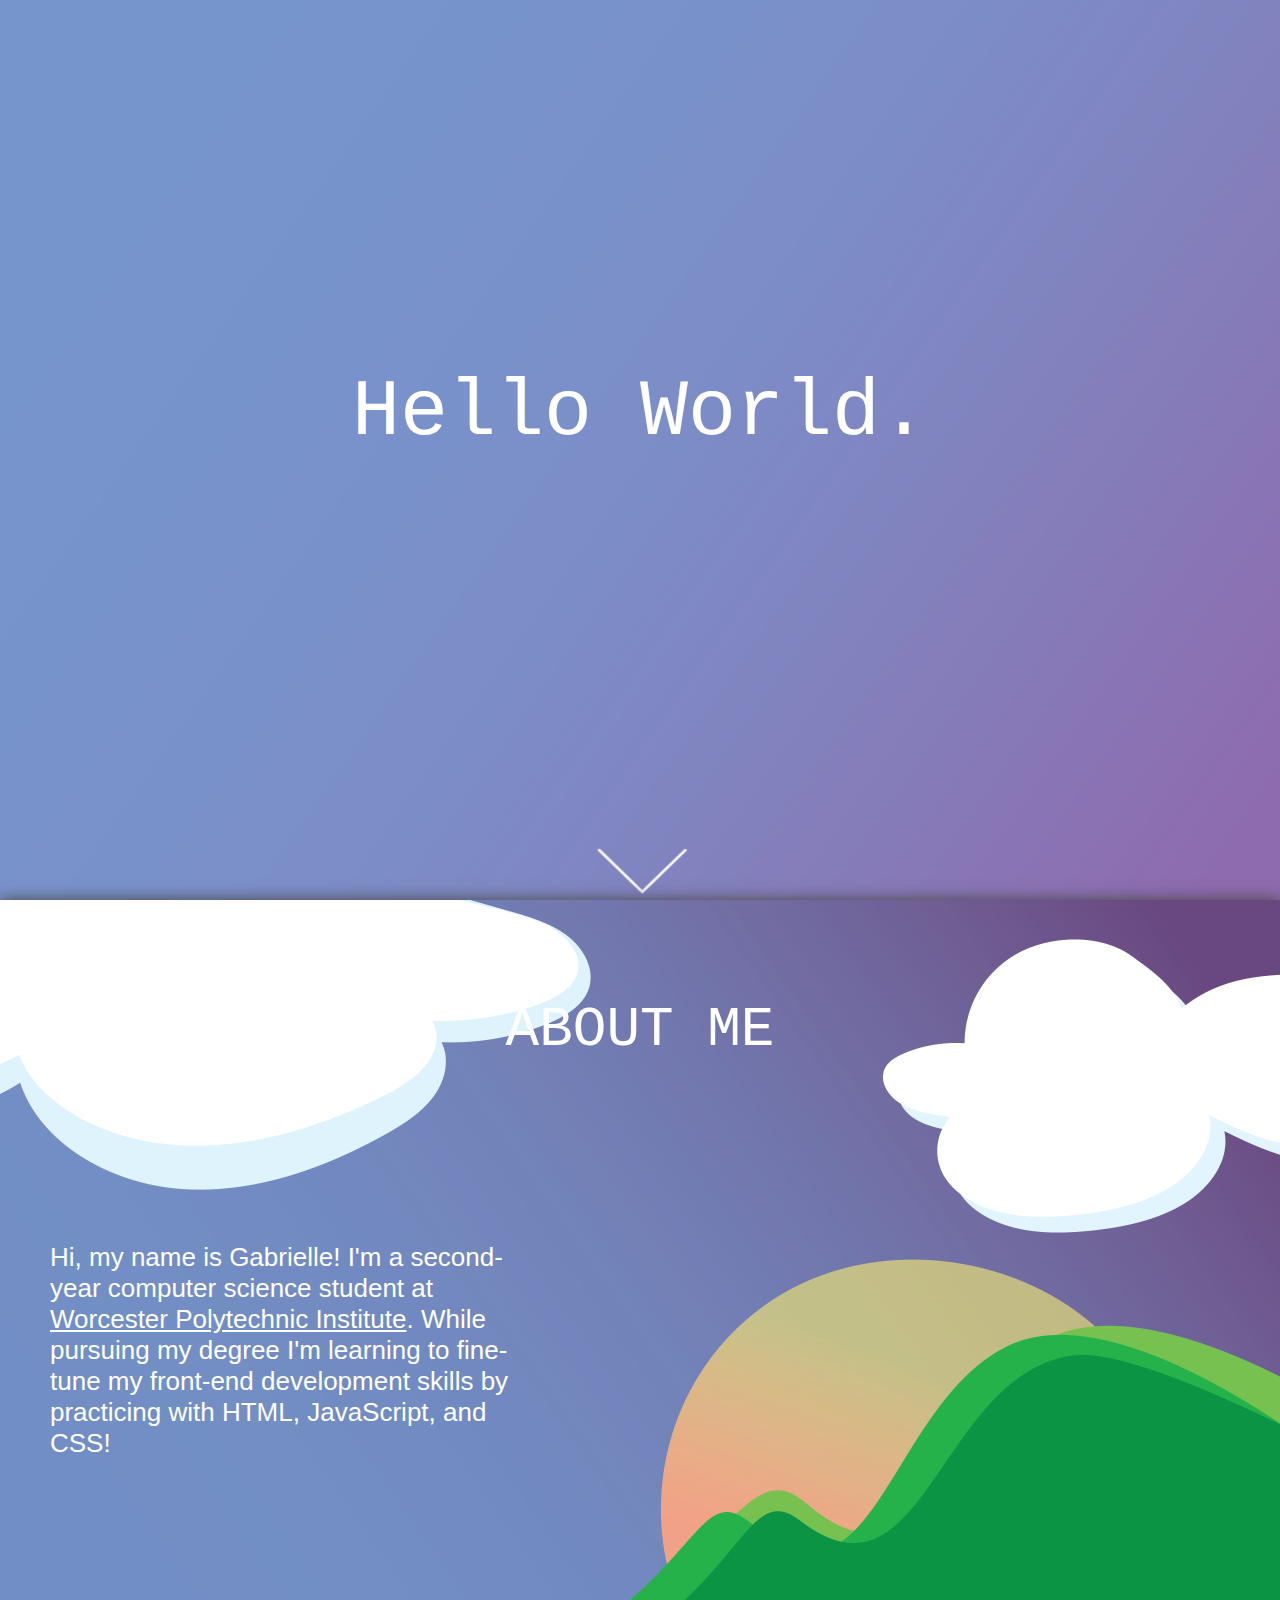
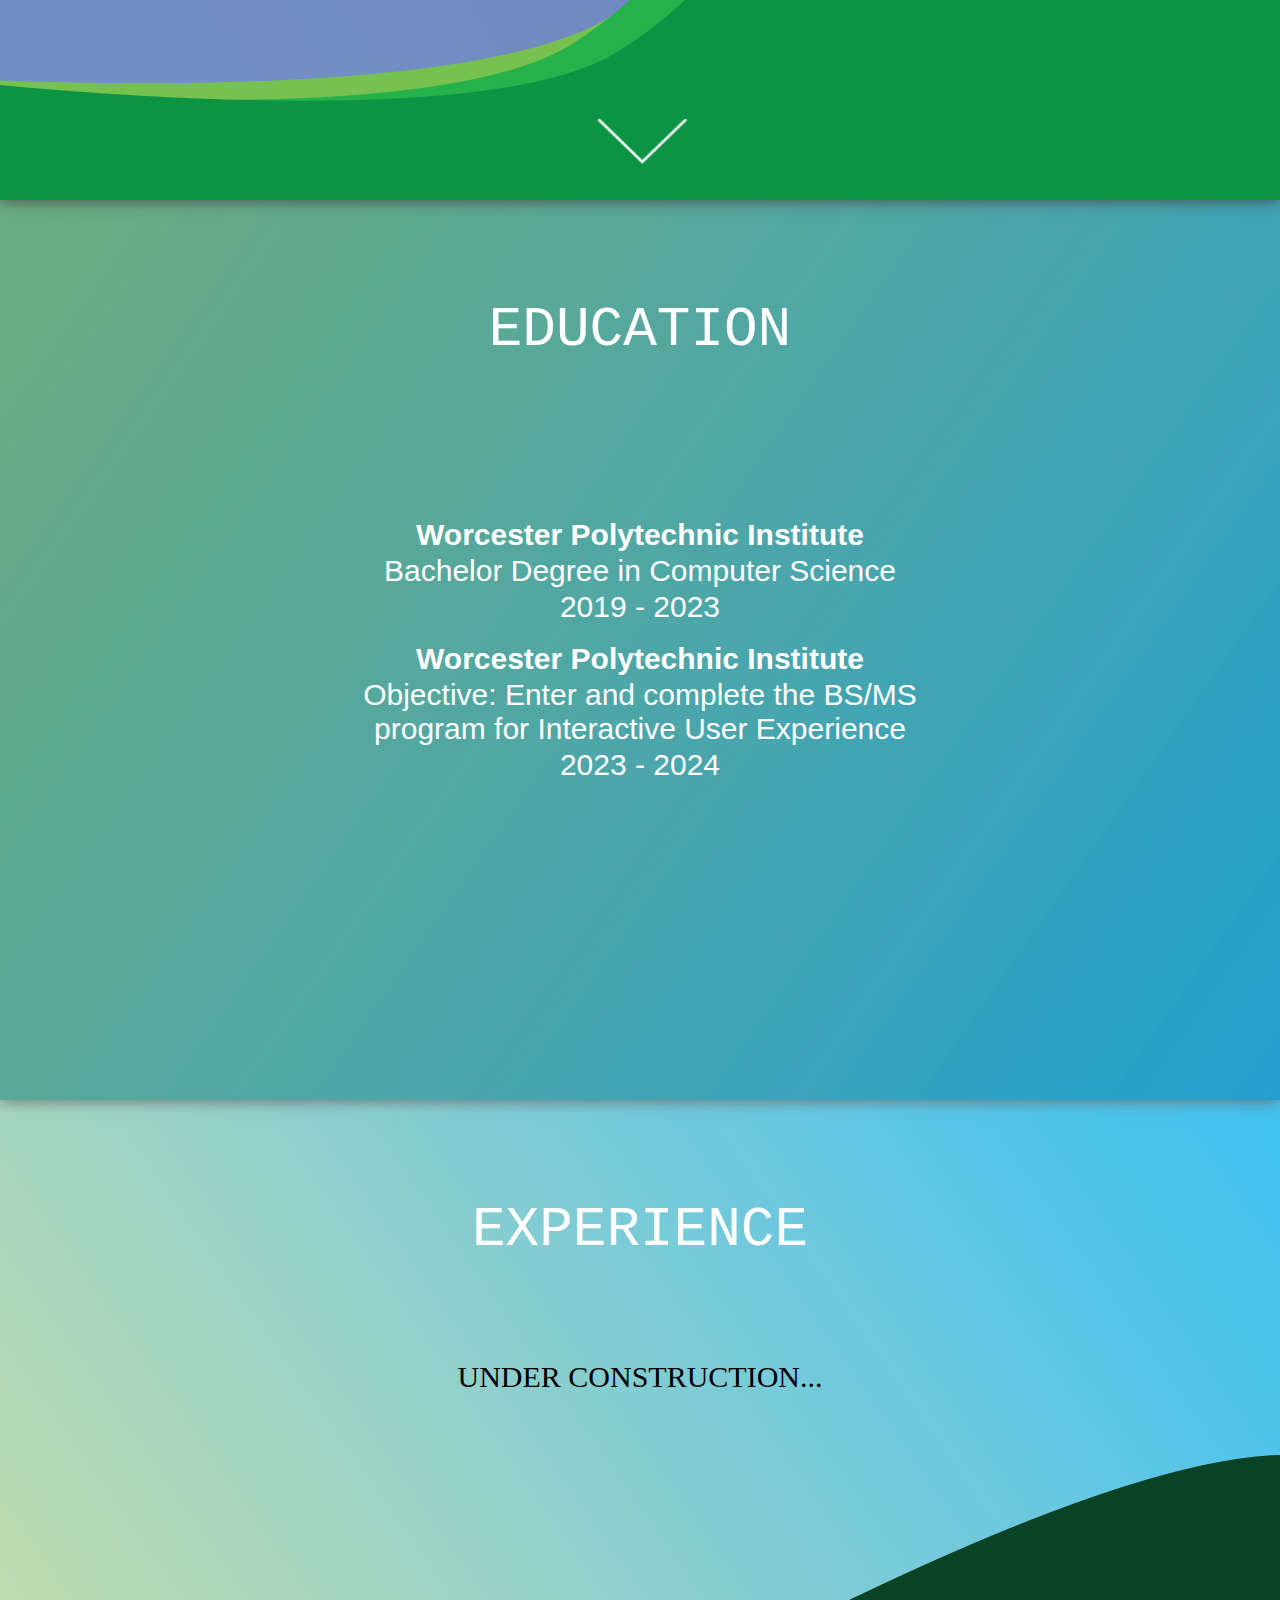
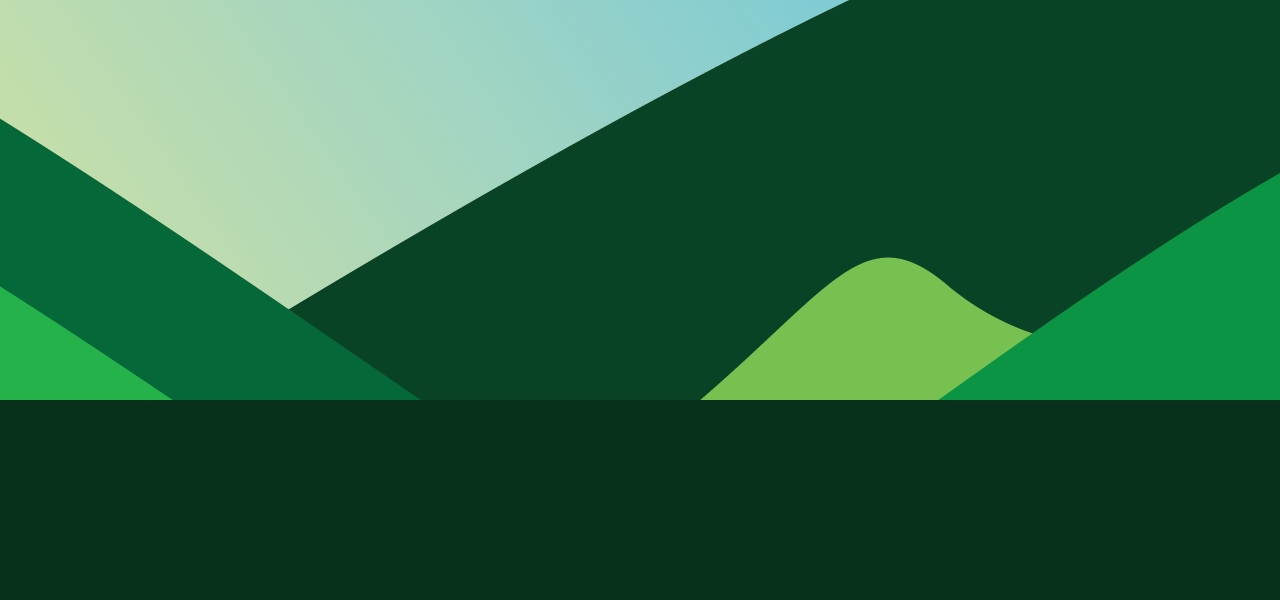
<file: index.html>
<!DOCTYPE html>
<html>
	<head>
		<meta charset="utf-8">
		<meta name="description" content="Gabrielle's Personal Website">
		<meta name="keywords" content="personal, geacquista, website, resume">
		<meta name="author" content="Gabrielle Acquista, forked from Sahibjot Saggu">
		<meta name="viewport" content="width=device-width, initial-scale=.5, user-scalable=no">
		
		<title>Gabrielle Acquista</title>
		<link rel="stylesheet" type="text/css" href="style.css" />
		<style type="text/css">

		#main_wrapper {
			position: absolute;
			top: -15px;
			left: 0px;
			width: 100%;
			height: 105%;
			background: rgb(190, 255, 250) url("images/welc.png") no-repeat center center;
			opacity: 1;
			background-size: cover;
			box-shadow: 0px 0px 15px rgb(233, 233, 233);
			z-index: auto;
		}

		
		#welcome {
			position: relative;
			top: 40%;
			font-family: 'Courier New', Courier, monospace;
			font-weight: 220;
			text-align: center;
			line-height: 100px;
			font-size: 80px;
			color: rgb(255, 255, 255);
		}

		#down_arrow {
			position: absolute;
			bottom: 20px;
			left: 0px;
			width: 100%;
			height: 75px;
			background: transparent url("images/down.png") no-repeat center center;
			background-size: 150px;
			cursor: pointer;
			transition: background-position 0.3s;
		}
		#down_arrow2 {
			position: absolute;
			bottom: 20px;
			left: 0px;
			width: 100%;
			height: 75px;
			background: transparent url("images/down.png") no-repeat center center;
			background-size: 150px;
			cursor: pointer;
			transition: background-position 0.3s;
		}

		#down_arrow:hover {
			background-position: center -50px;
		}
		#down_arrow2:hover {
			background-position: center -50px;
		}

		#navbar {
			position: fixed;
			top: -50px;
			right: 0px;
			width: 100%;
			height: 50px;
			background: transparent;
			transition: top 0.2s, background 0.2s;
			z-index: 3;
		}

		#navbar ul {
			position: relative;
			top: -50px;
			right: 50px;
		}

		#navbar ul li {
			position: relative;
			display: block;
			float:right;
			top: 50px;
			width: 150px;
			height: 50px;
			background: transparent url("images/menubutton.png") no-repeat;
			background-size: 40px 35px;
			background-position: 104px  4px;
			font-family: 'Courier New', Courier, monospace;
			font-size: 20px;
			font-weight: 20px;
			text-align: center;
			line-height: 50px;
			cursor: pointer;
			color: #FFF;
		}	
		
		#name {
			position: absolute;
			top: -3px;
			left: 50px;
			width: 300px;
			height: 55px;
			line-height: 55px;
			text-align: left;
			color: #FFF;
			font-family: 'Courier New', Courier, monospace;
			font-size: 20px;
			cursor: pointer;
			transition: color 3s;
		}
		</style>
	</head>
	<body>

		<div id="main_wrapper">

			<div id="welcome">Hello World.</div>

			<div id="down_arrow"></div>
		</div> <!-- end main_wrapper div -->


		<div id="navbar">
			<div id="name">GABRIELLE</div>
			<ul>
				<li id="menu">MENU</li>
			</ul>
		</div> <!-- end navbar div -->


		<div id="main_content">
			<p id="heading_title">ABOUT ME</p>
			<div id="introduction">
				Hi, my name is Gabrielle! I'm a second-year computer science student at <a href="https://www.wpi.edu/academics/study/computer-science-bs?gclid=CjwKCAiA6aSABhApEiwA6Cbm_9__BzEJzMgOgf-2hSjge_lh5bsNfGBsbS9Unk8Nm8f9jq0522fgDRoC-XsQAvD_BwE">Worcester Polytechnic Institute</a>. While pursuing my degree I'm learning to fine-tune my front-end development skills by practicing with HTML, JavaScript, and CSS!
			</div>	
			<div id="down_arrow2"></div>

		</div> <!-- end main_content div -->

		<div id="main_content2">
			<p id="heading_title" style="color: #FFF;">EDUCATION</p>
			<table border="0" id="edu_table">
				<tr><td style="font-weight: bold;">Worcester Polytechnic Institute</td></tr>
				<tr><td>Bachelor Degree in Computer Science</td></tr>
				<tr><td>2019 - 2023</td></tr>
				<tr style="height: 50px;" valign="bottom"><td style="font-weight: bold;">Worcester Polytechnic Institute</td></tr>
				<tr><td>Objective: Enter and complete the BS/MS program for Interactive User Experience</td></tr>
				<tr><td>2023 - 2024</td></tr>
			</table>
		</div> <!-- end main_content2 div -->

		<div id="main_content3">
			<p id="heading_title" style="color: white;">EXPERIENCE</p>
			<div id="under_cons">UNDER CONSTRUCTION...</div>
		</div> <!-- end main_content3 div -->


		<div id="sidebar">
			<div id="close_sidebar"></div>
			<div id="contents">
				<ul>
					<li id="home">HOME</li>
					<li id="intro">ABOUT ME</li>
					<li id="edu">EDUCATION</li>
					<li id="exp">EXPERIENCE</li>
					<li>UNDER CONSTRUCTION...</li>
					<li>UNDER CONSTRUCTION...</li>
				</ul>
			</div>

			<div id="sidebar_footer">
				GABRIELLE ACQUISTA
			</div>
		</div> <!-- end sidebar div -->

		<div id="footer">
		</div> <!-- end footer div -->

		<script type="text/javascript" src="jquery.js"></script>
		<script type="text/javascript">
			$(document).ready(function(){
			$("#introduction").css("top", (($(window).height() - $("#introduction").height()) / 2) + "px");
			$("#edu_table").css("top", (($(window).height() - $("#edu_table").height()) / 2) + "px");
			//$("#main_wrapper").css("background", "#C0433E url('images/deer.png') no-repeat center center");
			//$("#main_wrapper").css("background-size", "cover")

			$("#menu").click(function(){
				if ($("#main_wrapper").css("left") == "0px") {
					$("#main_wrapper").animate({'left' : '-250px'});
					$("#main_content").animate({'left' : '-250px'});
					$("#main_content2").animate({'left' : '-250px'});
					$("#main_content3").animate({'left' : '-250px'});
					$("#navbar").animate({'left' : '-250px'});
					$("#sidebar").animate({'right' : '0px'});
					$("#footer").animate({'left' : '-250px'});
				}
				else {
					$("#main_wrapper").animate({'left' : '0px'});
					$("#main_content").animate({'left' : '0px'});
					$("#main_content2").animate({'left' : '0px'});
					$("#main_content3").animate({'left' : '0px'});
					$("#navbar").animate({'left' : '0px'});
					$("#sidebar").animate({'right' : '-250px'});
					$("#footer").animate({'left' : '0px'});
				}
			});

			$("#close_sidebar").click(function(){
				$("#main_wrapper").animate({'left' : '0px'});
				$("#main_content").animate({'left' : '0px'});
				$("#main_content2").animate({'left' : '0px'});
				$("#main_content3").animate({'left' : '0px'});
				$("#navbar").animate({'left' : '0px'});
				$("#sidebar").animate({'right' : '-250px'});
				$("#footer").animate({'left' : '0px'});
			});

			$("#name").click(function() {
				window.location = "https://geacquista.github.io/website-resume/";
			});

			$("#github").click(function() {
				window.location = "https://github.com/geacquista";
			});

			

			$("#down_arrow").click(function() {
				$("html, body").animate({
					scrollTop : $("#main_content").offset().top
				});
				return false;
			});

			$("#down_arrow2").click(function() {
				$("html, body").animate({
					scrollTop : $("#main_content2").offset().top
				});
				return false;
			});

			$(document).scroll(function() {
				/*$("#name").html($(document).scrollTop());
				$("#menu").html($(window).height());*/
				if ($(document).scrollTop() >= $(window).height() - 150) {
					$("#navbar").css("top", "0px");
					$("#navbar").css("background", "#222");
					$("#intro").css("color", "#FFF");
					$("#home").css("color", "#888");
					$("#edu").css("color", "#888");
					$("#exp").css("color", "#888");
					//$("#main_content").css("background-position", "0px 0px");
					//$("#main_content2").css("background-position", "300px 0px");	
				}

				if ($(document).scrollTop() >= $(window).height()*2 - 150) {
					$("#intro").css("color", "#888");
					$("#home").css("color", "#888");			
					$("#edu").css("color", "#FFF");
					$("#exp").css("color", "#888");
					//$("#main_content2").css("background-position", "0px 0px");	
				}

				if ($(document).scrollTop() < $(window).height() - 150) {
					$("#navbar").css("top", "50px");
					$("#navbar").css("background", "transparent");
					$("#home").css("color", "#FFF");
					$("#intro").css("color", "#888");
					$("#edu").css("color", "#888");
					$("#exp").css("color", "#888");
					//$("#main_content").css("background-position", "0px 150px");	
					//$("#main_content2").css("background-position", "300px 0px");	
				}

				if ($(document).scrollTop() >= $(window).height()*3 - 150) {
					$("#intro").css("color", "#888");
					$("#home").css("color", "#888");			
					$("#edu").css("color", "#888");
					$("#exp").css("color", "#FFF");
					//$("#main_content3").css("background-position", "0px -210px");
				}
			})

			$("#home").click(function() {
				$("html, body").animate({
					scrollTop : 0
				});
				return false;
			});

			$("#intro").click(function() {
				$("html, body").animate({
					scrollTop : $("#main_content").offset().top
				});
				return false;
			});

			$("#edu").click(function() {
				$("html, body").animate({
					scrollTop : $("#main_content2").offset().top
				});
				return false;
			});

			$("#exp").click(function() {
				$("html, body").animate({
					scrollTop : $("#main_content3").offset().top
				});
				return false;
			});			


			// do this on window resize

			$(window).resize(function() {
				$("#introduction").css("top", (($(window).height() - $("#introduction").height()) / 2) + "px");
				$("#edu_table").css("top", (($(window).height() - $("#edu_table").height()) / 2) + "px");

			});
		});
		</script>
	</body>
</html>
</file>
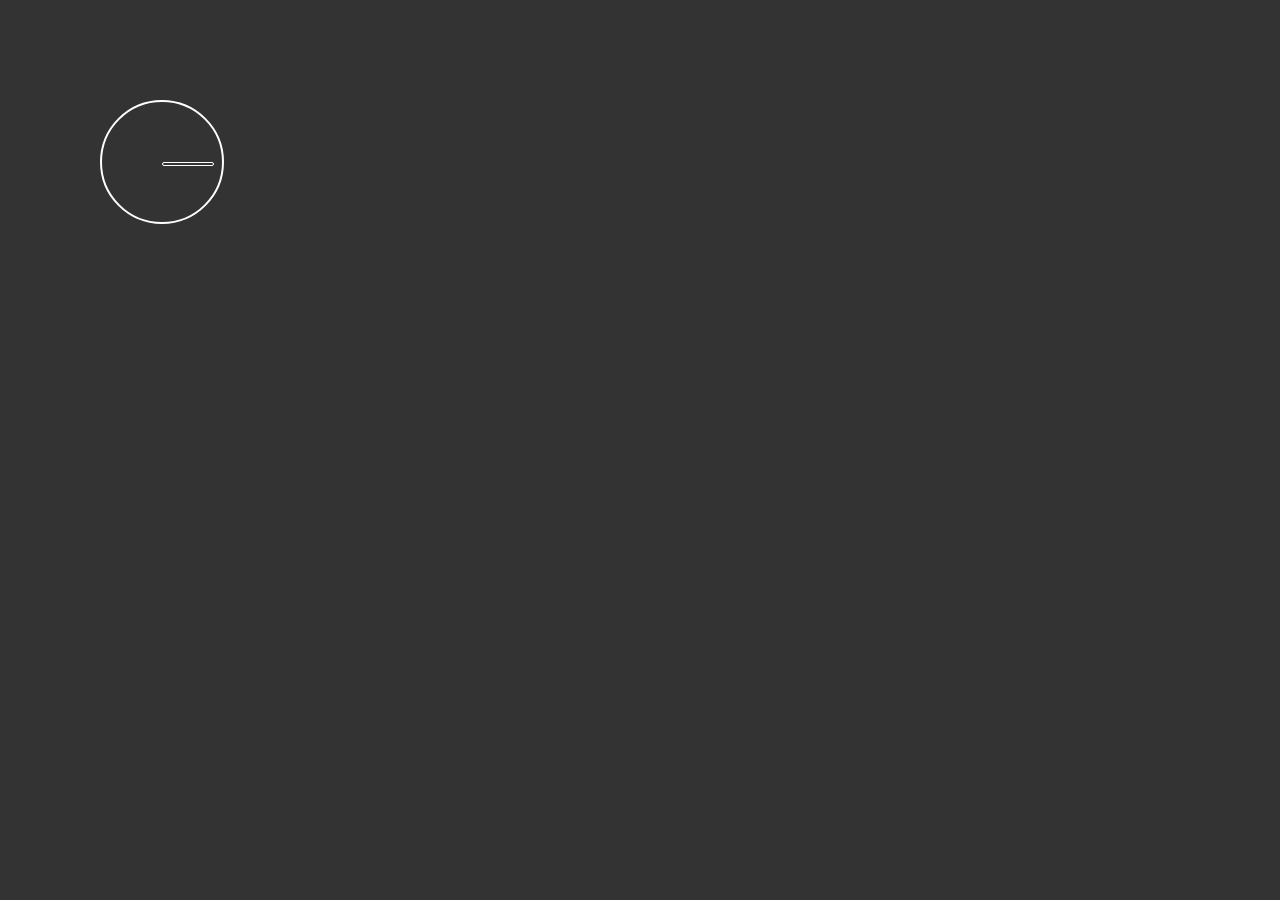
<file: test.html>
<html>
	<head>
		<title>Clock Animation</title>
		<style type="text/css">
			body {
				background: #333;
			}

			#clock-face {
				position: absolute;
				top: 100px;
				left: 100px;
				width: 120px;
				height: 120px;
				border: 2px solid white;
				border-radius: 100%;
			}

			#hand {
				position: absolute;
				top: 60px;
				left: 60px;
				width: 50px;
				height: 2px;
				border: 1px solid white;
				border-radius: 5px;
				-webkit-animation: rot 5s;
			}

			@-webkit-keyframes rot {
				from {
					-webkit-transform: rotate(0deg);
				}
				to {
					-webkit-transform: rotate(360deg);
				}
			}
		</style>
	</head>
	<body>
		<div id="clock-face">
			<div id="hand"></div>
		</div>
	</body>
</html>
</file>
<file: style.css>
/*

CSS DOCUMENT 
------------

Author: Sahibjot Saggu
Date: August 30, 2014
Filename: style.css

Edits made by: Gabrielle Acquista
Date: January 20, 2021


*/

* {
	margin: 0px;
	padding: 0px;
}


a {
	color: #FFF;
}

body {
	background: whitesmoke;
	overflow-x: hidden;
	font-family: Arial;
}

#sidebar {
	position: fixed;
	top: 0px;
	right: -250px;
	width: 250px;
	height: 100%;
	background: #2A3239;
}

#close_sidebar {
	position: absolute;
	top: 50px;
	right: 50px;
	width: 25px;
	height: 25px;
	background: transparent url("images/cross.png");
	background-size: cover;
	cursor: pointer;
	-webkit-transition: background 0.2s;
	-moz-transition: background 0.2s;
	transition: background 0.2s;
}


#contents {
	position: absolute;
	top: 100px;
	left: 50px;
}

#contents ul {
	list-style-type: none;
}

#contents ul li {
	display: block;
	width: auto;
	height: 30px;
	line-height: 30px;
	font-family: Arial, Helvetica, sans-serif;
	font-size: 15px;
	color: #888;
	cursor: pointer;
	-webkit-transition: color 0.2s;
	-moz-transition: color 0.2s;
	transition: color 0.2s;
}

#contents ul li:hover {
	color: #FFF;
}

#contents ul li#home {
	color: #FFF;
}

#sidebar_footer {
	position: absolute;
	bottom: 0px;
	left: 0px;
	width: 100%;
	height: 50px;
	background: #111;
	text-align: center;
	line-height: 50px;
	color: #FFF;
	font-family: 'Courier New', Courier, monospace;
	font-weight: bold;
}

#close_sidebar:hover {
	background: transparent url("images/cross_white.png");
	background-size: cover;
}

#welcome {
	position: absolute;
	top: 150px;
	left: calc(50% - 450px);
	width: 900px;
	height: 100px;
	font-family: Raleway;
	font-weight: 300;
	text-align: center;
	line-height: 100px;
	font-size: 70px;
	color: #FFF;
}

#main_content {
	position: absolute;
	top: 100%;
	left: 0px;
	width: 100%;
	height: 100%;
	background: #26343F url("images/hills.png") no-repeat center center;
	background-size: cover;
	box-shadow: 0px 0px 15px rgb(70, 69, 69);
	z-index: 2;
}

#heading_title {
	margin:100px auto;
	width: 470px;
	height: 60px;
	line-height: 60px;
	text-align: center;
	font-family: 'Courier New', Courier, monospace;
	font-weight: 50%;
	font-size: 56px;
	color: #FFF;
}

#introduction {
	position: absolute;
	top: 0px;
	left: 50px;
	width: 500px;
	height: auto;
	font-family: 'Segoe UI', Tahoma, Geneva, Verdana, sans-serif;
	font-size: 26px;
	font-weight: 80%;
	text-align: left;
	color: #FFF;
}

#main_content2 {
	position: absolute;
	top: 200%;
	left: 0px;
	width: 100%;
	height: 100%;
	background: #CCC url("images/back.png") no-repeat center center;
	box-shadow: 0px 0px 15px dimgray;
	z-index: 1;

}

#edu_table {
	position: absolute;
	top: 350px;
	left: calc(50% - 300px);
	width: 600px;
	font-family: 'Segoe UI', Tahoma, Geneva, Verdana, sans-serif;
	font-size: 30px;
	color: #FFF;
	text-align: center;
}

#main_content3 {
	position: absolute;
	top: 300%;
	left: 0px;
	width: 100%;
	height: 100%;
	background: beige url("images/mountain.png") no-repeat center center;
}

#under_cons {
	margin: 0px auto;
	width: 450px;
	height: auto;
	text-align: center;
	font-size: 30px;
	font-family: Raleway; 
	font-weight: 300;
}

#footer {
	position: absolute;
	bottom: calc(-300% - 200px);
	left: 0px;
	width: 100%;
	height: 200px;
	z-index: 4;
	background: rgb(7, 49, 26);
}

#github {
	position: absolute;
	top: calc(50% - 32px);
	left: 400px;
	width: 250px;
	height: 65px;
	background: url('images/GitHub-Logo.png') no-repeat;
	background-size: cover;
	cursor: pointer;
}

#simpled {
	position: absolute;
	top: calc(50% - 10px);
	right: 400px;
	width: 255px;
	height: 30px;
	background: url('images/carrot.png') no-repeat;
	background-size: cover;
	cursor: pointer;
}
</file>
